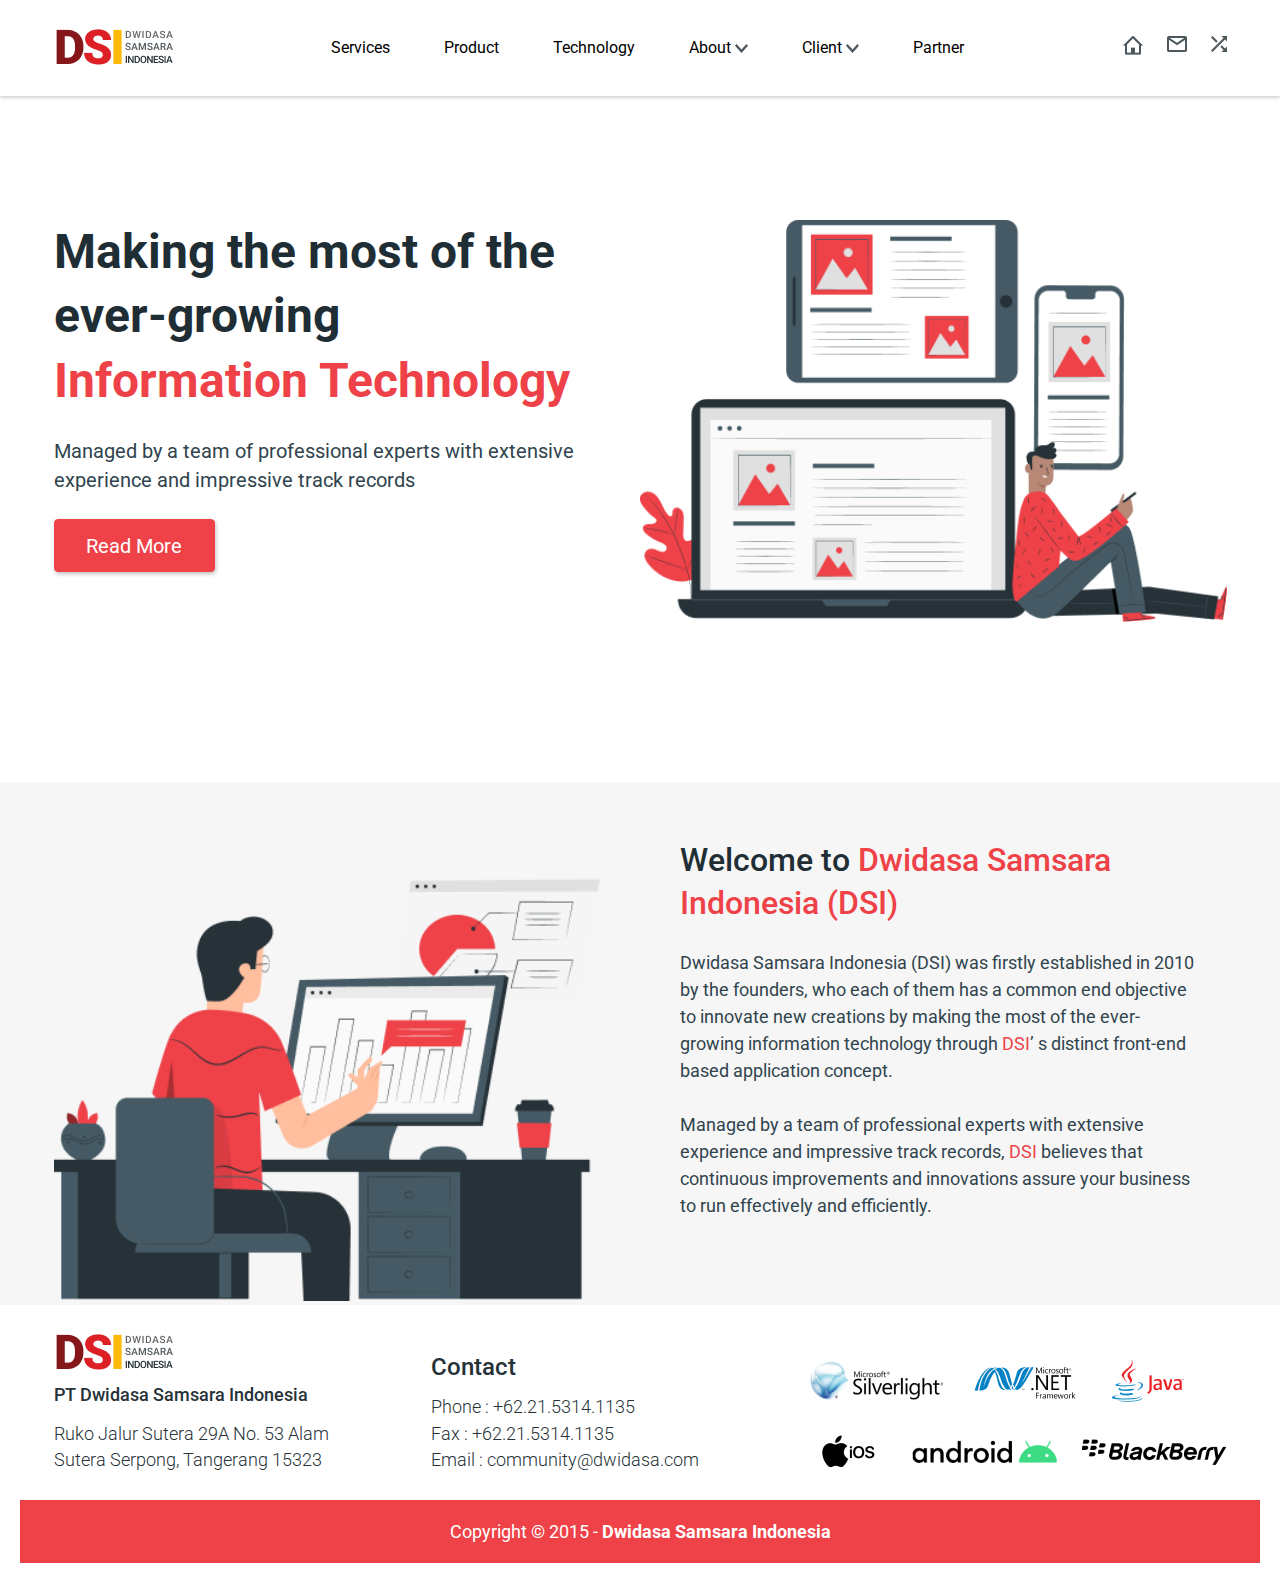
<file: index.html>
<!DOCTYPE html>
<html lang="en">
  <head>
    <meta charset="UTF-8" />
    <meta name="viewport" content="width=device-width, initial-scale=1.0" />
    <title>Document</title>
    <link rel="stylesheet" href="./style/main.css" />
  </head>
  <body>
    <div class="wrapper">
      <!--Header start-->
      <header class="header">
        <div class="container">
          <div class="header-row">
            <div class="header-logo">
              <img src="./images/dsi.logo.png" alt="Logotive" />
            </div>
            <div class="header-links">
              <a href="#" class="header-link">Services</a>
              <a href="#" class="header-link">Product</a>
              <a href="#" class="header-link">Technology</a>
              <a href="./pages/about.html" class="header-link"
                >About
                <svg
                  width="13"
                  height="9"
                  viewBox="0 0 13 9"
                  fill="none"
                  xmlns="http://www.w3.org/2000/svg"
                >
                  <path
                    d="M0 1.71429L6.5 9L13 1.71429L11.4706 8.83195e-07L6.5 5.57143L1.52941 0L0 1.71429Z"
                    fill="#1F2E35"
                    fill-opacity="0.8"
                  />
                </svg>
              </a>
              <a href="#" class="header-link"
                >Client
                <svg
                  width="13"
                  height="9"
                  viewBox="0 0 13 9"
                  fill="none"
                  xmlns="http://www.w3.org/2000/svg"
                >
                  <path
                    d="M0 1.71429L6.5 9L13 1.71429L11.4706 8.83195e-07L6.5 5.57143L1.52941 0L0 1.71429Z"
                    fill="#1F2E35"
                    fill-opacity="0.8"
                  />
                </svg>
              </a>
              <a href="#" class="header-link">Partner</a>
            </div>
            <div class="header-logos">
              <div class="home-logo">
                <img src="./images/home-logo.png" alt="home logo" />
              </div>
              <div class="mail-logo">
                <img src="./images/mail-logo.png" alt="mail logo" />
              </div>
              <div class="shuffle-logo">
                <img src="./images/shuffle-logo.png" alt="shuffle logo" />
              </div>
            </div>
            <div class="header-menu">
              <img src="./images/menu-logo.png" alt="menu logo" />
            </div>
          </div>
        </div>
      </header>
      <!--Header end-->
      <!--Main start-->

      <!--MAKE START-->
      <div class="make">
        <div class="container">
          <div class="make-row">
            <div class="make-text">
              <h1 class="make-text-black">
                Making the most of the ever-growing
              </h1>
              <span class="make-text-red">Information Technology</span>
              <p class="make-subtitle">
                Managed by a team of professional experts with extensive
                experience and impressive track records
              </p>
              <button class="make-button">Read More</button>
            </div>
            <div class="make-pict">
              <img src="./images/making-picture.png" alt="Making picture" />
            </div>
          </div>
        </div>
      </div>
      <!--MAKE END-->
      <!--SECTION START-->
      <div class="section">
        <div class="container">
          <div class="section-row">
            <div class="section-pict">
              <img src="./images/pana.png" alt="" />
            </div>
            <div class="section-text">
              <h1 class="section-title">
                Welcome to
                <span class="section-title-red"
                  >Dwidasa Samsara Indonesia (DSI)</span
                >
              </h1>
              <div class="section-subtitle">
                Dwidasa Samsara Indonesia (DSI) was firstly established in 2010
                by the founders, who each of them has a common end objective to
                innovate new creations by making the most of the ever-growing
                information technology through
                <span class="section-subtitle-red">DSI</span>’ s distinct
                front-end based application concept. <br />
                <br />
                Managed by a team of professional experts with extensive
                experience and impressive track records,
                <span class="section-subtitle-red">DSI</span>
                believes that continuous improvements and innovations assure
                your business to run effectively and efficiently.
              </div>
            </div>
          </div>
        </div>
      </div>

      <!--SECTION END-->

      <!--Main end-->

      <!-- FOOTER - START -->

      <footer class="footer">
        <div class="container">
          <div class="footer-row">
            <div class="footer-about">
              <div class="footer-logo">
                <img src="./images/dsi.logo.png" alt="Logo site" />
              </div>
              <h5 class="footer-about__title">PT Dwidasa Samsara Indonesia</h5>
              <p class="footer-about__text">
                Ruko Jalur Sutera 29A No. 53 Alam Sutera Serpong, Tangerang
                15323
              </p>
            </div>
            <div class="footer-contact">
              <h3 class="footer-contact__title">Contact</h3>
              <ul class="footer-list">
                <li class="footer-list__item">Phone : +62.21.5314.1135</li>
                <li class="footer-list__item">Fax : +62.21.5314.1135</li>
                <li class="footer-list__item">Email : community@dwidasa.com</li>
              </ul>
            </div>
            <div class="footer-brands">
              <img src="./images/logo-brand-1.png" alt=" Logo brand" />
              <img src="./images/logo-brand-2.png" alt=" Logo brand" />
              <img src="./images/logo-brand-3.png" alt=" Logo brand" />
              <img src="./images/logo-brand-4.png" alt=" Logo brand" />
              <img src="./images/logo-brand-5.png" alt=" Logo brand" />
              <img src="./images/logo-brand-6.png" alt=" Logo brand" />
            </div>
          </div>
        </div>
        <div class="footer-bottom">
          <p class="footer-bottom__text">
            Copyright © 2015 - <b>Dwidasa Samsara Indonesia</b>
          </p>
        </div>
      </footer>

      <!-- FOOTER - END -->
    </div>
  </body>
</html>
</file>
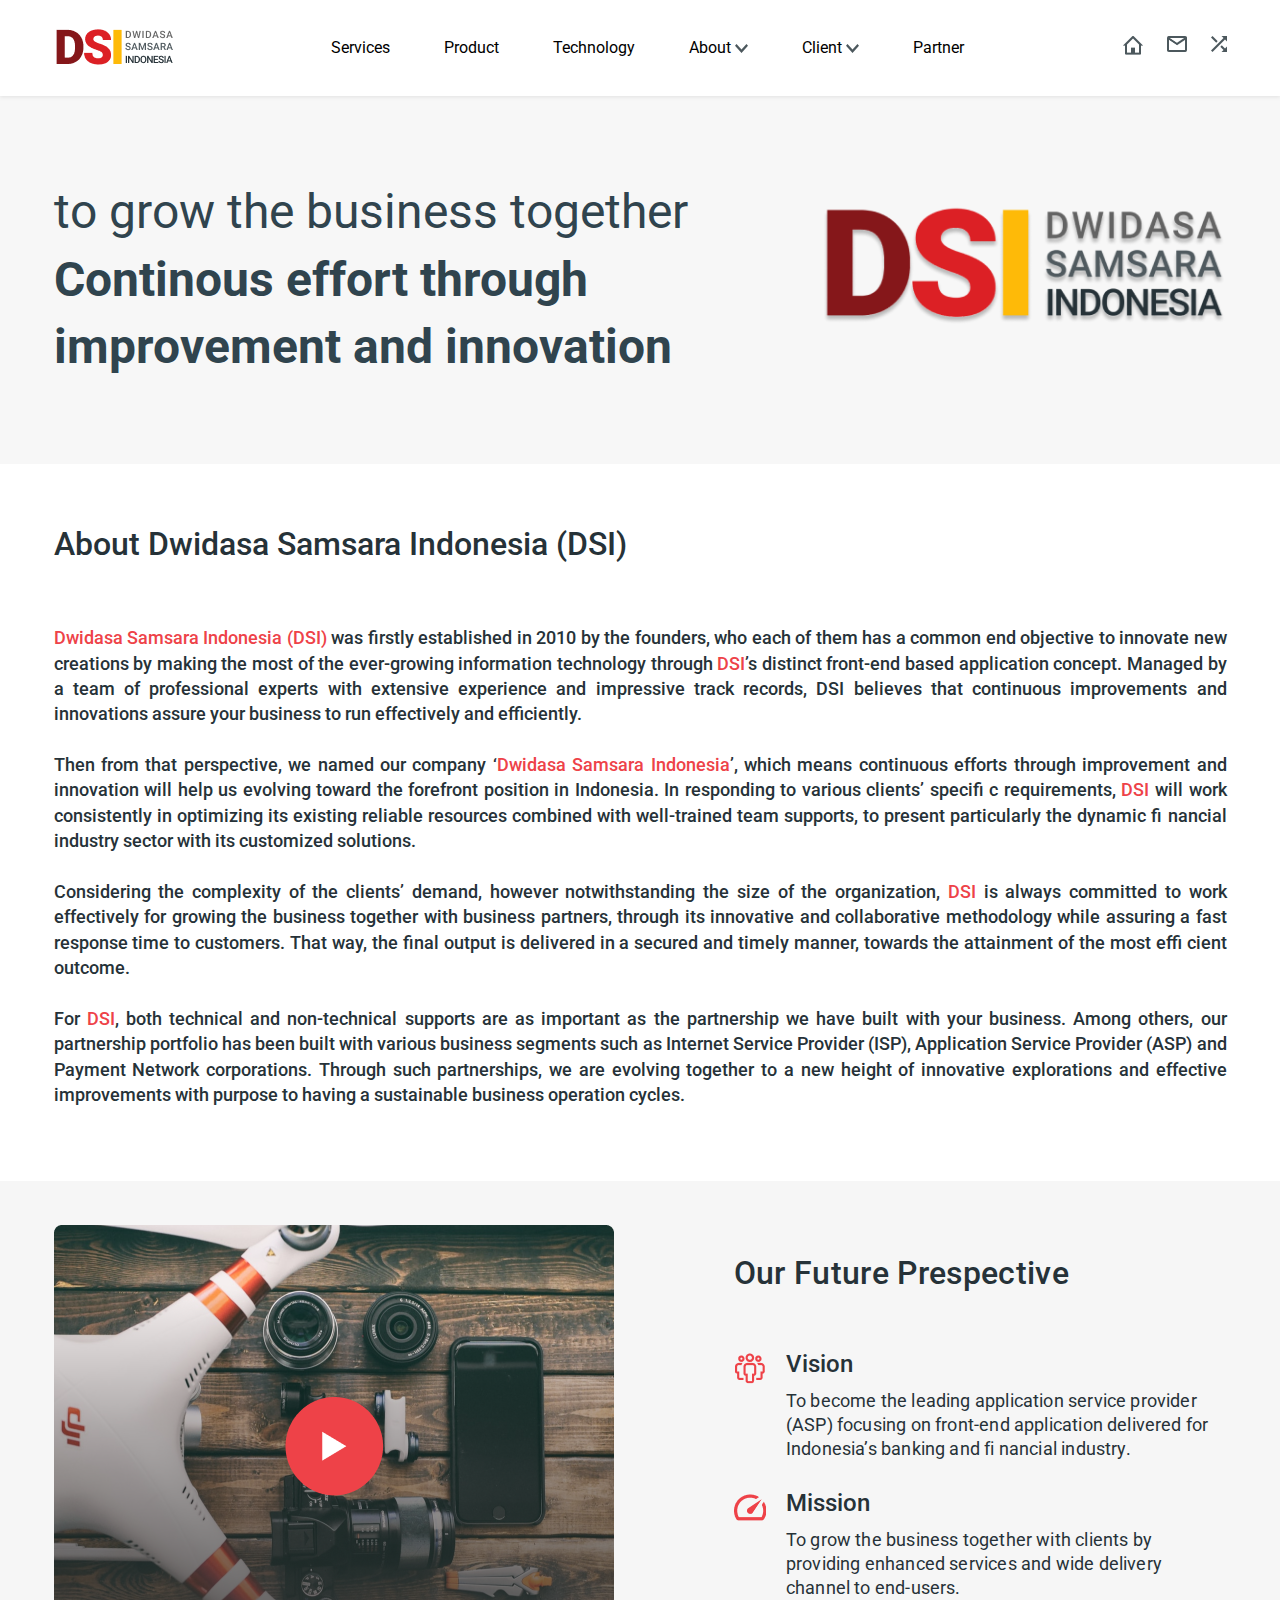
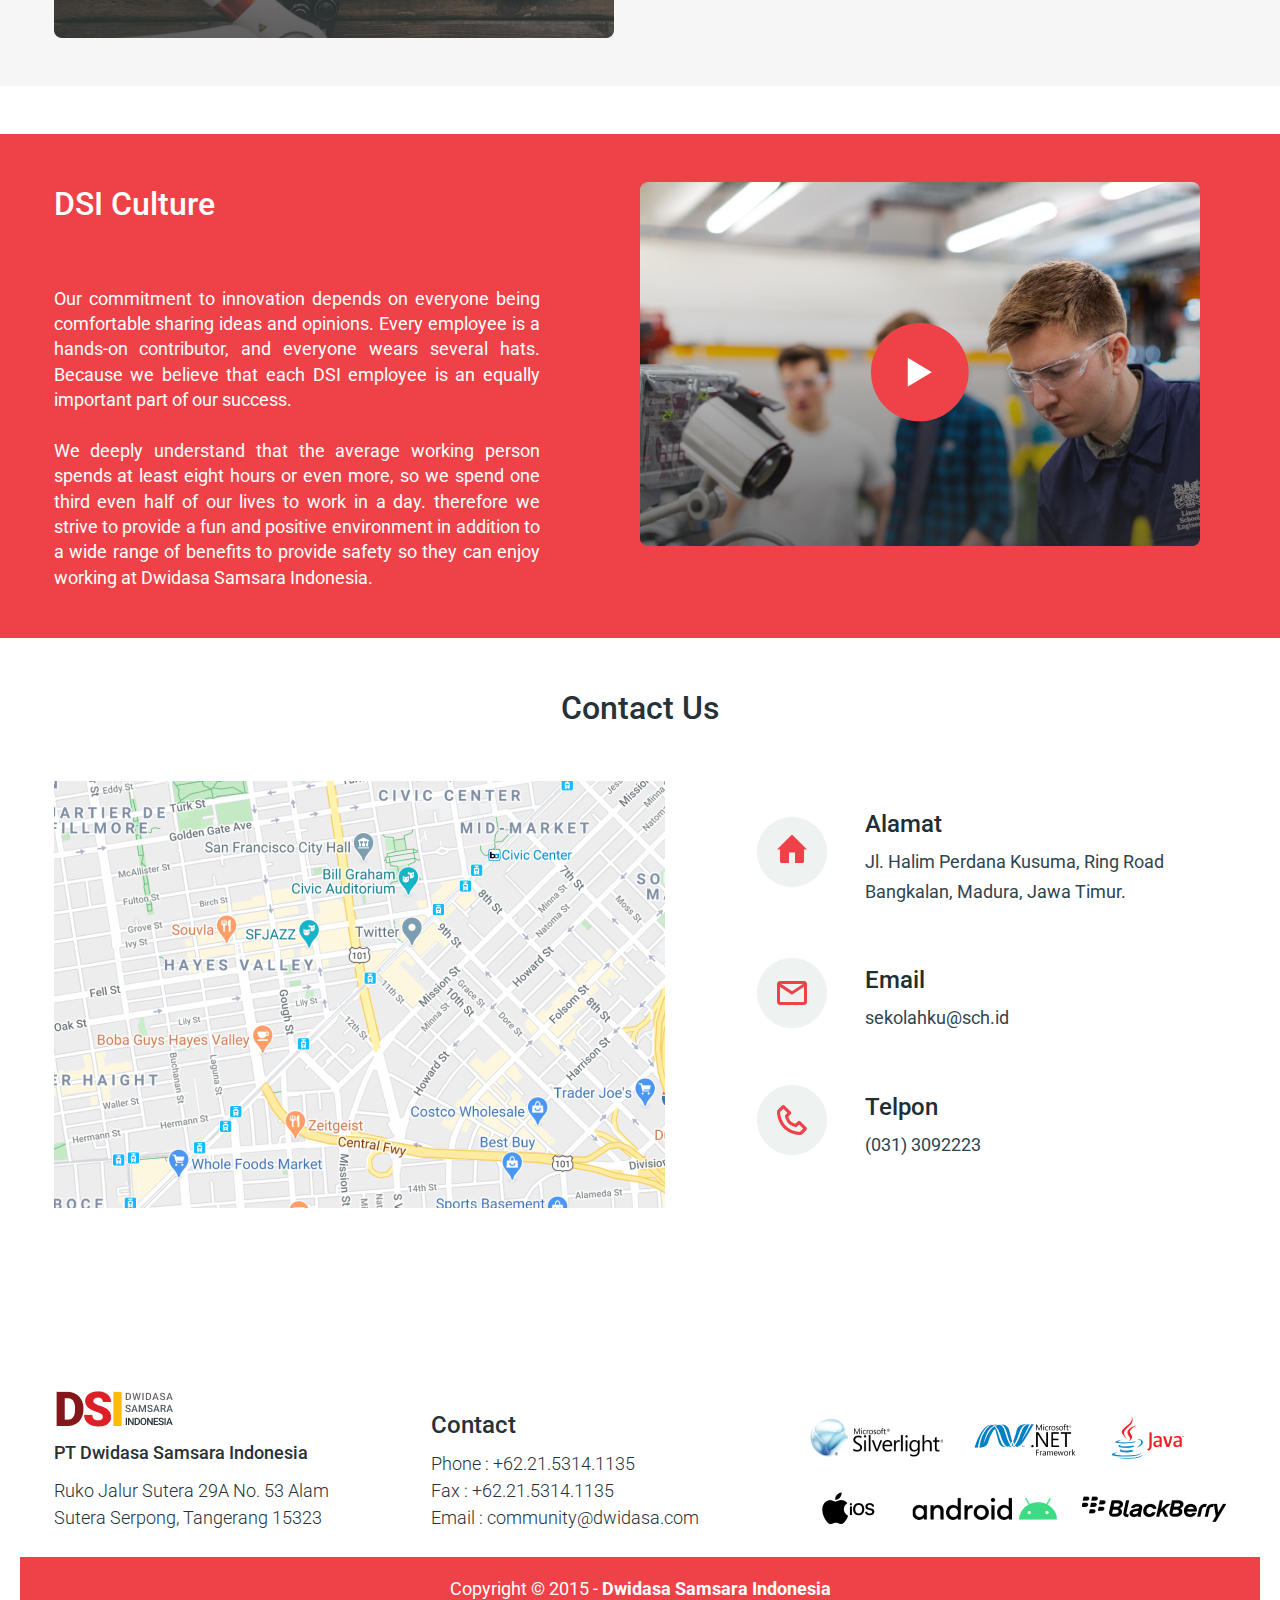
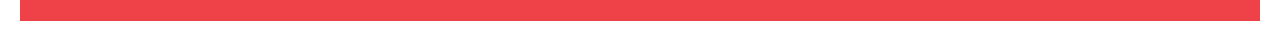
<file: pages/about.html>
<!DOCTYPE html>
<html lang="en">
  <head>
    <meta charset="UTF-8" />
    <meta name="viewport" content="width=device-width, initial-scale=1.0" />
    <title>Document</title>
    <link rel="stylesheet" href="../style/main.css" />
  </head>
  <body>
    <div class="wrapper">
      <!--Header start-->
      <header class="header">
        <div class="container">
          <div class="header-row">
            <div class="header-logo">
              <a href="../index.html"
                ><img src="../images/dsi.logo.png" alt="Logotive"
              /></a>
            </div>
            <div class="header-links">
              <a href="#" class="header-link">Services</a>
              <a href="#" class="header-link">Product</a>
              <a href="#" class="header-link">Technology</a>
              <a href="#" class="header-link"
                >About
                <svg
                  width="13"
                  height="9"
                  viewBox="0 0 13 9"
                  fill="none"
                  xmlns="http://www.w3.org/2000/svg"
                >
                  <path
                    d="M0 1.71429L6.5 9L13 1.71429L11.4706 8.83195e-07L6.5 5.57143L1.52941 0L0 1.71429Z"
                    fill="#1F2E35"
                    fill-opacity="0.8"
                  />
                </svg>
              </a>
              <a href="#" class="header-link"
                >Client
                <svg
                  width="13"
                  height="9"
                  viewBox="0 0 13 9"
                  fill="none"
                  xmlns="http://www.w3.org/2000/svg"
                >
                  <path
                    d="M0 1.71429L6.5 9L13 1.71429L11.4706 8.83195e-07L6.5 5.57143L1.52941 0L0 1.71429Z"
                    fill="#1F2E35"
                    fill-opacity="0.8"
                  />
                </svg>
              </a>
              <a href="#" class="header-link">Partner</a>
            </div>
            <div class="header-logos">
              <div class="home-logo">
                <img src="../images/home-logo.png" alt="home logo" />
              </div>
              <div class="mail-logo">
                <img src="../images/mail-logo.png" alt="mail logo" />
              </div>
              <div class="shuffle-logo">
                <img src="../images/shuffle-logo.png" alt="shuffle logo" />
              </div>
            </div>
            <div class="header-menu">
              <img src="../images/menu-logo.png" alt="menu logo" />
            </div>
          </div>
        </div>
      </header>
      <!--Header end-->
      <!--Main start-->

      <!--banner start-->

      <div class="banner">
        <div class="container">
          <div class="banner-row">
            <div class="banner-title">
              to grow the business together
              <b>Continous effort through improvement and innovation</b>
            </div>
            <div class="banner-reklama">
              <img src="../images/icon_banner.png" alt="" />
            </div>
          </div>
        </div>
      </div>

      <!--banner end-->
      <!--dwidasa start-->
      <div class="dwidasa">
        <div class="container">
          <div class="dwidasa-title">About Dwidasa Samsara Indonesia (DSI)</div>
          <div class="dwidasa-content">
            <span class="dwidasa-red-color"
              >Dwidasa Samsara Indonesia (DSI)</span
            >
            was firstly established in 2010 by the founders, who each of them
            has a common end objective to innovate new creations by making the
            most of the ever-growing information technology through
            <span class="dwidasa-red-color">DSI</span>’s distinct front-end
            based application concept. Managed by a team of professional experts
            with extensive experience and impressive track records,
            <span class="dwidasa-red-color"></span>DSI believes that continuous
            improvements and innovations assure your business to run effectively
            and efficiently. <br /><br />Then from that perspective, we named
            our company ‘<span class="dwidasa-red-color"
              >Dwidasa Samsara Indonesia</span
            >’, which means continuous efforts through improvement and
            innovation will help us evolving toward the forefront position in
            Indonesia. In responding to various clients’ specifi c requirements,
            <span class="dwidasa-red-color">DSI</span> will work consistently in
            optimizing its existing reliable resources combined with
            well-trained team supports, to present particularly the dynamic fi
            nancial industry sector with its customized solutions. <br /><br />
            Considering the complexity of the clients’ demand, however
            notwithstanding the size of the organization,
            <span class="dwidasa-red-color">DSI</span> is always committed to
            work effectively for growing the business together with business
            partners, through its innovative and collaborative methodology while
            assuring a fast response time to customers. That way, the final
            output is delivered in a secured and timely manner, towards the
            attainment of the most effi cient outcome. <br /><br />
            For <span class="dwidasa-red-color">DSI</span>, both technical and
            non-technical supports are as important as the partnership we have
            built with your business. Among others, our partnership portfolio
            has been built with various business segments such as Internet
            Service Provider (ISP), Application Service Provider (ASP) and
            Payment Network corporations. Through such partnerships, we are
            evolving together to a new height of innovative explorations and
            effective improvements with purpose to having a sustainable business
            operation cycles.
          </div>
        </div>
      </div>

      <!--dwidasa end-->

      <!--Future start-->
      <div class="future">
        <div class="container">
          <div class="future-row">
            <div class="future-image">
              <img src="../images/future-image.png" alt="Future image" />
            </div>
            <div class="future-title">
              <div class="future-head-title">Our Future Prespective</div>
              <div class="future-icon-text">
                <div class="future-icon">
                  <img src="../images/vision-icon.png" alt="Vision icon" />
                </div>
                <div class="future-text">Vision</div>
              </div>
              <div class="future-content">
                To become the leading application service provider (ASP)
                focusing on front-end application delivered for Indonesia’s
                banking and fi nancial industry.
              </div>
              <div class="future-icon-text">
                <div class="future-icon">
                  <img src="../images/mission-icon.png" alt="Vision icon" />
                </div>
                <div class="future-text">Mission</div>
              </div>
              <div class="future-content">
                To grow the business together with clients by providing enhanced
                services and wide delivery channel to end-users.
              </div>
            </div>
          </div>
        </div>
      </div>
      <!--Future end-->

      <!--Culture-start-->

      <div class="culture">
        <div class="container">
          <div class="culture-row">
            <div class="culture-text">
              <div class="culture-title">DSI Culture</div>
              <div class="culture-content">
                Our commitment to innovation depends on everyone being
                comfortable sharing ideas and opinions. Every employee is a
                hands-on contributor, and everyone wears several hats. Because
                we believe that each DSI employee is an equally important part
                of our success. <br /><br />We deeply understand that the
                average working person spends at least eight hours or even more,
                so we spend one third even half of our lives to work in a day.
                therefore we strive to provide a fun and positive environment in
                addition to a wide range of benefits to provide safety so they
                can enjoy working at Dwidasa Samsara Indonesia.
              </div>
            </div>
            <div class="culture-image">
              <img src="../images/culture-image.png" alt="Banner" />
            </div>
          </div>
        </div>
      </div>
      <!--Culture-end-->

      <!--contact start-->

      <div class="contact">
        <div class="container">
          <div class="contact-text">Contact Us</div>
          <div class="contact-row">
            <div class="contact-image">
              <img src="../images/map-image.png" alt="Map" />
            </div>
            <div class="contact-adress">
              <div class="contact-flex">
                <div class="contact-icon">
                  <img src="../images/home-icon.png" alt="home icon" />
                </div>
                <div class="contact-names">
                  <div class="contact-name">Alamat</div>
                  <div class="contact-sub">
                    Jl. Halim Perdana Kusuma, Ring Road Bangkalan, Madura, Jawa
                    Timur.
                  </div>
                </div>
              </div>
              <div class="contact-flex">
                <div class="contact-icon">
                  <img src="../images/email-icon.png" alt="home icon" />
                </div>
                <div class="contact-names">
                  <div class="contact-name">Email</div>
                  <div class="contact-sub">sekolahku@sch.id</div>
                </div>
              </div>
              <div class="contact-flex">
                <div class="contact-icon">
                  <img src="../images/phone-icon.png" alt="home icon" />
                </div>
                <div class="contact-names">
                  <div class="contact-name">Telpon</div>
                  <div class="contact-sub">(031) 3092223</div>
                </div>
              </div>
            </div>
          </div>
        </div>
      </div>
      <!--contact end-->

      <!--Main end-->

      <!-- FOOTER - START -->

      <footer class="footer">
        <div class="container">
          <div class="footer-row">
            <div class="footer-about">
              <div class="footer-logo">
                <img src="../images/dsi.logo.png" alt="Logo site" />
              </div>
              <h5 class="footer-about__title">PT Dwidasa Samsara Indonesia</h5>
              <p class="footer-about__text">
                Ruko Jalur Sutera 29A No. 53 Alam Sutera Serpong, Tangerang
                15323
              </p>
            </div>
            <div class="footer-contact">
              <h3 class="footer-contact__title">Contact</h3>
              <ul class="footer-list">
                <li class="footer-list__item">Phone : +62.21.5314.1135</li>
                <li class="footer-list__item">Fax : +62.21.5314.1135</li>
                <li class="footer-list__item">Email : community@dwidasa.com</li>
              </ul>
            </div>
            <div class="footer-brands">
              <img src="../images/logo-brand-1.png" alt=" Logo brand" />
              <img src="../images/logo-brand-2.png" alt=" Logo brand" />
              <img src="../images/logo-brand-3.png" alt=" Logo brand" />
              <img src="../images/logo-brand-4.png" alt=" Logo brand" />
              <img src="../images/logo-brand-5.png" alt=" Logo brand" />
              <img src="../images/logo-brand-6.png" alt=" Logo brand" />
            </div>
          </div>
        </div>
        <div class="footer-bottom">
          <p class="footer-bottom__text">
            Copyright © 2015 - <b>Dwidasa Samsara Indonesia</b>
          </p>
        </div>
      </footer>

      <!-- FOOTER - END -->
    </div>
  </body>
</html>
</file>
<file: style/main.css>
@import url(https://fonts.googleapis.com/css?family=Roboto:100,100italic,300,300italic,regular,italic,500,500italic,700,700italic,900,900italic);
* {
  margin: 0;
  padding: 0;
  box-sizing: border-box;
}

button {
  background-color: transparent;
  border: none;
  cursor: pointer;
  font-family: inherit;
}

a {
  text-decoration: none;
  color: inherit;
}

ul,
ol,
li {
  list-style: none;
}

html body .wrapper {
  height: 100%;
  width: 100%;
}

.wrapper {
  font-family: "Roboto", sans-serif;
  font-size: 14;
  font-weight: normal;
  font-style: normal;
  line-height: 120%;
}

.container {
  width: 100%;
  max-width: 1173px;
  margin: 0 auto;
}

.header {
  box-shadow: 0 1px 4px 0 rgba(0, 0, 0, 0.25);
  background: #fff;
  padding: 20px 15px;
}
.header-row {
  display: flex;
  justify-content: space-between;
  align-items: center;
}
.header-logo {
  width: 119px;
  height: 56px;
}
.header-link:not(:last-child) {
  margin-right: 50px;
}
@media screen and (max-width: 930px) {
  .header-link:not(:last-child) {
    margin-right: 20px;
  }
}
@media screen and (max-width: 760px) {
  .header-link {
    display: none;
  }
}
.header-link:hover {
  font-size: 18px;
  color: brown;
}
.header-logos {
  display: flex;
  gap: 24px;
}
@media screen and (max-width: 760px) {
  .header-logos {
    display: none;
  }
}
.header-menu {
  display: none;
}
@media screen and (max-width: 760px) {
  .header-menu {
    display: block;
  }
}

.make {
  margin-top: 50px;
  padding: 0 15px;
}
.make-row {
  display: flex;
  padding: 74px 0 60px 0;
}
@media screen and (max-width: 760px) {
  .make-row {
    flex-direction: column-reverse;
    padding-top: 0;
    padding-bottom: 31px;
  }
}
.make-text {
  width: 50%;
}
@media screen and (max-width: 760px) {
  .make-text {
    width: 100%;
  }
}
@media screen and (max-width: 760px) and (max-width: 760px) {
  .make-text {
    display: flex;
    flex-direction: column;
    justify-content: center;
    align-items: center;
  }
}
.make-text-black {
  font-weight: 700;
  font-size: 48px;
  line-height: 134%;
  color: #1f2e35;
}
@media screen and (max-width: 760px) {
  .make-text-black {
    font-weight: 500;
    font-size: 34px;
    text-align: center;
    padding-top: 32px;
  }
}
.make-text-red {
  font-weight: 700;
  font-size: 48px;
  line-height: 134%;
  color: #ee4248;
}
@media screen and (max-width: 760px) {
  .make-text-red {
    font-weight: 500;
    font-size: 34px;
    text-align: center;
  }
}
.make-subtitle {
  font-weight: 400;
  font-size: 20px;
  line-height: 145%;
  color: #30444e;
  padding: 24px 0;
}
@media screen and (max-width: 760px) {
  .make-subtitle {
    text-align: center;
    padding: 16px 0;
  }
}
.make-button {
  border-radius: 4px;
  padding: 12px 30px;
  width: 161px;
  height: 53px;
  box-shadow: 1px 2px 4px 0 rgba(0, 0, 0, 0.25);
  background: #ee4248;
  font-weight: 400;
  font-size: 20px;
  line-height: 145%;
  color: #fff;
  transition: all 0.3s;
  border: solid 1px #ee4248;
}
.make-button:hover {
  background-color: transparent;
  color: #ee4248;
}
.make-pict {
  width: 50%;
}
@media screen and (max-width: 760px) {
  .make-pict {
    width: 100%;
  }
}
.make-pict img {
  width: 100%;
  height: 100%;
}

.section {
  margin-top: 100px;
  background: #f6f6f6;
}
@media screen and (max-width: 760px) {
  .section {
    margin-top: 0;
  }
}
.section-row {
  display: flex;
  gap: 80px;
}
@media screen and (max-width: 760px) {
  .section-row {
    display: flex;
    flex-direction: column;
    align-items: center;
    justify-content: center;
  }
}
.section-pict {
  width: 50%;
}
@media screen and (max-width: 760px) {
  .section-pict {
    width: 100%;
  }
}
.section-pict img {
  width: 100%;
}
.section-text {
  width: 50%;
  padding-top: 57px;
}
@media screen and (max-width: 760px) {
  .section-text {
    width: 100%;
    padding: 0 20px;
  }
}
.section-title {
  font-weight: 500;
  font-size: 32px;
  line-height: 134%;
  color: #1f2e35;
  padding-bottom: 24px;
}
.section-title-red {
  color: #ee4248;
}
.section-subtitle {
  max-width: 520px;
  font-weight: 400;
  font-size: 18px;
  line-height: 150%;
  color: #30444e;
}
.section-subtitle-red {
  color: #ee4248;
}

.footer {
  padding: 20px;
}
.footer-bottom {
  padding: 22px 0;
  background-color: #ee4248;
  text-align: center;
}
.footer-bottom__text {
  font-weight: 400;
  font-size: 18px;
  color: #fff;
}
.footer-row {
  padding-bottom: 26px;
  display: flex;
  align-items: flex-end;
  justify-content: unset;
  gap: 48px;
}
@media screen and (max-width: 1000px) {
  .footer-row {
    flex-wrap: wrap;
  }
}
@media screen and (max-width: 768px) {
  .footer-row {
    gap: 32px;
  }
}
.footer-about {
  width: 32%;
}
@media screen and (max-width: 1000px) {
  .footer-about {
    width: 46%;
  }
}
@media screen and (max-width: 768px) {
  .footer-about {
    width: 100%;
  }
}
.footer-about__title {
  font-weight: 500;
  font-size: 18px;
  color: #263238;
  margin-bottom: 16px;
}
.footer-about__text {
  font-weight: 300;
  font-size: 18px;
  line-height: 149%;
  color: #263238;
}
.footer-contact {
  width: 32%;
}
@media screen and (max-width: 1000px) {
  .footer-contact {
    width: 46%;
  }
}
@media screen and (max-width: 768px) {
  .footer-contact {
    width: 100%;
  }
}
.footer-contact__title {
  font-weight: 500;
  font-size: 24px;
  color: #263238;
  margin-bottom: 16px;
}
.footer-list__item {
  font-weight: 300;
  font-size: 18px;
  line-height: 149%;
  color: #263238;
}
.footer-brands {
  max-width: 418px;
  display: flex;
  gap: 24px;
  flex-wrap: wrap;
}
@media screen and (max-width: 768px) {
  .footer-brands {
    width: 100%;
  }
}
.footer-brands img {
  -o-object-fit: contain;
     object-fit: contain;
}

.banner {
  background: rgba(242, 242, 242, 0.65);
}
.banner-row {
  height: 368px;
  padding: 82px 0;
  display: flex;
}
.banner-title {
  font-family: var(--font-family);
  font-weight: 400;
  font-size: 48px;
  line-height: 141%;
  color: #30444e;
  width: 65%;
}
.banner-reklama {
  width: 35%;
  height: 182px;
}
.banner-reklama img {
  width: 100%;
  height: 100%;
}

.dwidasa {
  padding: 58px 0 74px 0;
}
.dwidasa-title {
  font-weight: 500;
  font-size: 32px;
  line-height: 141%;
  color: #263238;
  padding-bottom: 58px;
}
.dwidasa-content {
  font-weight: 500;
  font-size: 18px;
  line-height: 141%;
  text-align: justify;
  color: #263238;
}
.dwidasa-red-color {
  color: #ee4248;
}

.future {
  padding: 44px 0;
  background: #f6f6f6;
}
.future-row {
  display: flex;
  justify-content: space-between;
}
.future-image {
  width: 48%;
  border-radius: 8px;
}
.future-title {
  width: 42%;
}
.future-head-title {
  padding-top: 20px;
  padding-bottom: 20px;
  font-weight: 500;
  font-size: 32px;
  line-height: 178%;
  letter-spacing: 0.01em;
  text-transform: capitalize;
  color: #263238;
}
.future-icon-text {
  display: flex;
  padding-top: 30px;
}
.future-icon {
  padding-right: 20px;
}
.future-text {
  font-weight: 500;
  font-size: 24px;
  line-height: 100%;
  letter-spacing: 0em;
  color: #263238;
}
.future-content {
  font-weight: 400;
  font-size: 18px;
  line-height: 133%;
  letter-spacing: 0.01em;
  color: #263238;
  padding-left: 52px;
}

.culture {
  margin-top: 48px;
  background: #ee4248;
  padding: 48px 0;
}
.culture-row {
  display: flex;
}
.culture-text {
  width: 50%;
}
.culture-title {
  font-weight: 500;
  font-size: 32px;
  line-height: 141%;
  color: #fff;
  padding-bottom: 58px;
}
.culture-content {
  font-weight: 400;
  font-size: 18px;
  line-height: 141%;
  text-align: justify;
  color: #fff;
  padding-right: 100px;
}
.culture-image {
  border-radius: 8px;
  width: 560px;
  height: 364px;
}

.contact {
  padding: 48px 0 150px 0;
}
.contact-text {
  font-weight: 500;
  font-size: 32px;
  line-height: 141%;
  color: #263238;
  padding-bottom: 50px;
  text-align: center;
}
.contact-row {
  display: flex;
}
.contact-image {
  width: 60%;
  padding-right: 64px;
}
.contact-adress {
  width: 40%;
  padding-top: 20px;
}
.contact-flex {
  display: flex;
  align-items: center;
  padding-bottom: 50px;
}
.contact-icon {
  padding-right: 38px;
}
.contact-name {
  font-weight: 500;
  font-size: 24px;
  line-height: 192%;
  color: #1f2e35;
}
.contact-sub {
  font-weight: 400;
  font-size: 18px;
  line-height: 167%;
  color: #30444e;
}/*# sourceMappingURL=main.css.map */
</file>
